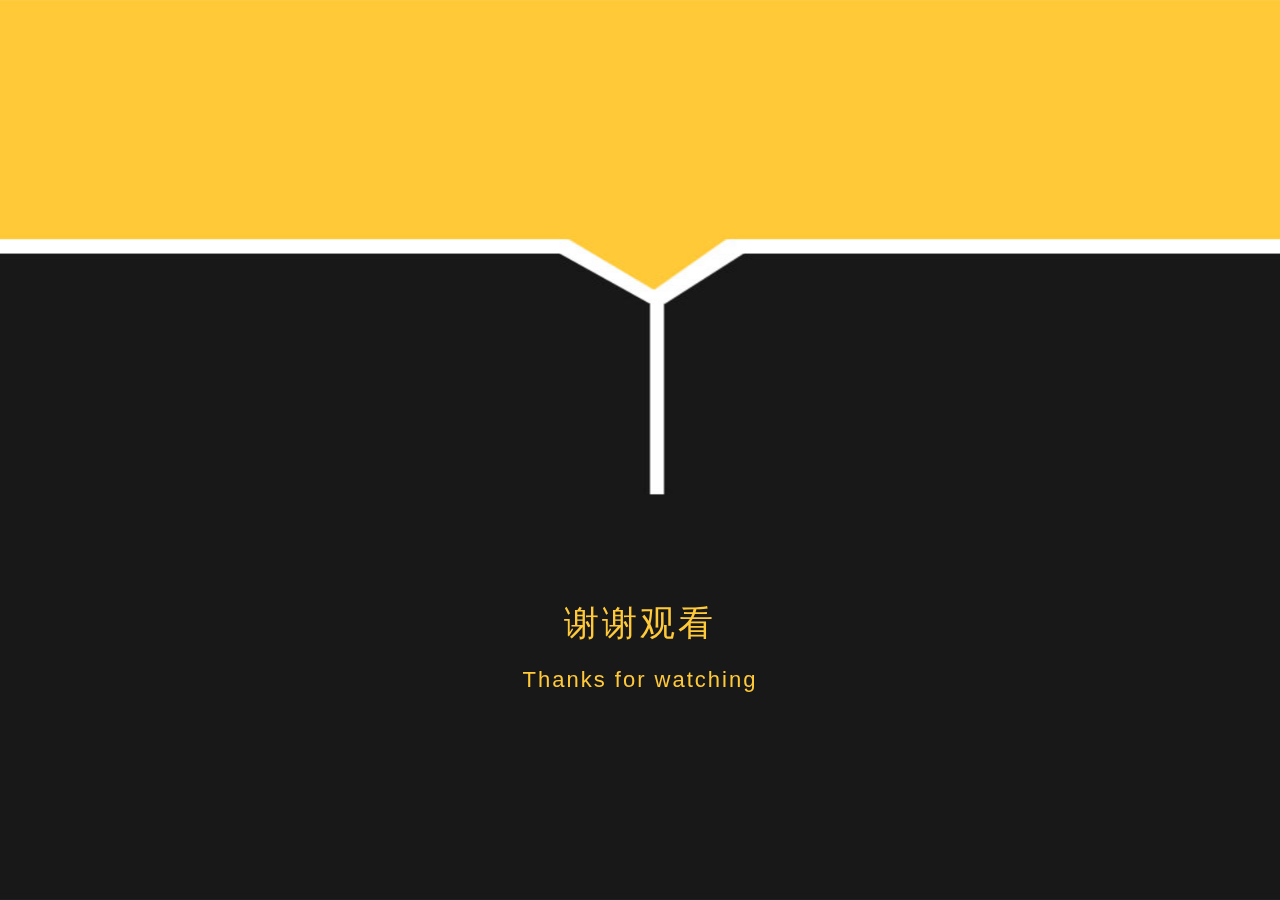
<file: index.html>
<!DOCTYPE html>
<html lang="en">
<head>
    <meta charset="UTF-8">
    <meta name="viewport"
          content="width=device-width, user-scalable=no, initial-scale=1.0, maximum-scale=1.0, minimum-scale=1.0">
    <title>个人简历</title>

    <link rel="stylesheet" href="css/reset.min.css">
    <link rel="stylesheet" href="css/swiper.min.css">
    <link rel="stylesheet" href="css/animate.css">
    <link rel="stylesheet" href="css/index.css">


</head>
<body>
<div class="swiper-container">
    <div class="swiper-wrapper">
        <div class="swiper-slide page1">
            <div class="qwe"></div>
            <div class="zxc"><p>求职广告创意/设计/策划</p></div>
        </div>
        <div class="swiper-slide page2">
            <div class="zp"></div>
            <h3 class="min">戈昊宇</h3>
            <ul class="js">
                <li><span>1998.01</span></li>
                <li><span>河北省张家口市</span></li>
                <li><span>18731399060</span></li>
                <li><span>1561701524@qq.com</span></li>
            </ul>
            <div class="biao"></div>
            <h3 class="qian11">兴趣爱好</h3>
            <div class="duan11"><p>读书、画画、篆刻、游戏</p></div>
            <h3 class="qian12">教育背景</h3>
            <div class="duan12"><p>保定职业技术学院   2016.9-2019.6</p></div>
            <div class="duan13">
                <p>主修课程：平面广告设计、构成设计、会展广告设计、广告策划、广告营销、字体设计、企业形象设计、网页设计、界面设计</p>
            </div>
        </div>
        <div class="swiper-slide page3">
            <h3 class="qian21">技能特长</h3>
            <ul class="silian">
                <li><span>熟练掌握  PS、AI、3D MAX</span></li>
                <li><span>会简单操作 PR、AE、DW、WS</span></li>
            </ul>
            <div class="duan21"><p>会一些网页制作、公众号制作和视屏剪辑，最爱AI、PS、3D  MAX经常使用</p></div>
            <h3 class="qian22">获得奖项</h3>
            <ul class="sil">
                <li><span>活动策划佳作奖/优秀奖</span></li>
                <li><span>广告文案佳作奖/优秀奖</span></li>
                <li><span>篆刻三等奖，参加过篆刻作品展</span></li>
                <li><span>ISO资格证</span></li>
            </ul>
        </div>
        <div class="swiper-slide page4">
            <div class="di1"><p>谢谢观看</p></div>
            <div class="di2"><p>Thanks for watching</p></div>
        </div>
    </div>
</div>
<script src="js/swiper.min.js"></script>
<script src="js/index.js"></script>
<script>
    var mySwiper = new Swiper ('.swiper-container', {
        direction: 'vertical',
        loop: true,
        pagination: {
            el: '.swiper-pagination',
        },
        navigation: {
            nextEl: '.swiper-button-next',
            prevEl: '.swiper-button-prev',
        },
        scrollbar: {
            el: '.swiper-scrollbar',
        },
    })
</script>

</body>
</html>
</file>
<file: css/index.css>
html{font-size:100px}
html,body,.swiper-container,.swiper-slide{width:100%;height:100%;overflow:hidden;}
body{background-color: inherit;background-size:100% 100%;}
@-webkit-keyframes musicMove { 0% {  -webkit-transform: rotate(0deg);  transform: rotate(0deg);  } 100% {  -webkit-transform: rotate(360deg);  transform: rotate(360deg);  } }
@keyframes musicMove { 0% {  -webkit-transform: rotate(0deg);  transform: rotate(0deg);  } 100% {  -webkit-transform: rotate(360deg);  transform: rotate(360deg);  } }

.page1{background:url("../images/yiping/yipingdi.jpg")no-repeat;background-size:100% 100%;position: relative;}
.page1 .qwe{width: 3rem;height:4.65rem;left:50%;margin-left:2.2rem;float: left;background:url("../images/yiping/yipingzi.png")no-repeat;position: static;top: -2rem;right: 0rem;}
.page1 .zxc{text-align:center ;margin-top: 7.5rem; font-size:20px;letter-spacing:3px;color: #ffc938;}
#page1 .qwe{-webkit-animation: bounceInDown 1s .2s ease both;-moz-animation: fadeIn 1s .2s ease both;}
#page1 .zxc{-webkit-animation: bounceInDown 1s .6s ease both;-moz-animation: fadeIn 1s .6s ease both;}

.page2{background:url("../images/erping/erpingdi.jpg")no-repeat;background-size:100% 100%;position: relative;}
.page2 .zp{height:3.5rem;width:2.5rem;background:url("../images/erping/erzhan.png")no-repeat;position: absolute;top: .1rem;right: 3.8rem;}
.page2 .min{height:3.5rem;width:2.2rem;position: absolute;top: .2rem;right: 1.2rem;font-size:28px;letter-spacing:3px;color: #000;font-family: "Adobe 楷体 Std R"}
.page2 .js{height:3.5rem;width:2.2rem;position: absolute;top: 1rem;right: 1.2rem;font-size:15px;line-height:30px;color: #000;font-family: "Adobe 楷体 Std R"}
.page2 .qian11{height:3.5rem;width:2.2rem;position: absolute;top: 5rem;right: 4rem;font-size:20px;color: #ffc938;font-family: "Adobe 楷体 Std R"}
.page2 .duan11{height:3.5rem;width:5rem;position: absolute;top: 6rem;right: 1rem;font-size:15px;line-height:20px;color: #ffc938;font-family: "Adobe 楷体 Std R"}
.page2 .qian12{height:5rem;width:2.2rem;position: absolute;top: 7rem;right: 4rem;font-size:20px;color: #ffc938;font-family: "Adobe 楷体 Std R"}
.page2 .duan12{height:3.5rem;width:5rem;position: absolute;top: 8rem;right: 1rem;font-size:15px;line-height:20px;color: #ffc938;font-family: "Adobe 楷体 Std R"}
.page2 .duan13{height:3.5rem;width:5.5rem;position: absolute;top: 9rem;right: 0.55rem;font-size:15px;line-height:20px;color: #ffc938;font-family: "Adobe 楷体 Std R"}
#page2 .zp{-webkit-animation: bounceInRight 0s ease 1s both;animation: bounceInRight 1s ease 1s both;}
#page2 .min{-webkit-animation: bounceInDown 1s ease 2s both;animation: bounceInDown 1s ease 2s both;}
#page2 .js{-webkit-animation: bounceInDown 1s ease 2s both;animation: bounceInDown 1s ease 2s both;}
#page2 .qian11{-webkit-animation: bounceInRight 1s ease 3s both;animation: bounceInRight 1s ease 3s both;}
#page2 .duan11{-webkit-animation: fadeIn 1s ease 4s both;animation: fadeIn 1s ease 4s both;}
#page2 .qian12{-webkit-animation: bounceInRight 1s ease 5s both;animation: bounceInRight 1s ease 5s both;}
#page2 .duan12{-webkit-animation: fadeIn 1s ease 6s both;animation: fadeIn 1s ease 6s both;}
#page2 .duan13{-webkit-animation: fadeIn 1s ease 6s both;animation: fadeIn 1s ease 6s both;}

.page3{background:url("../images/shanpingdi.jpg")no-repeat;background-size:100% 100%;position: relative;}
.page3 .qian21{height:5rem;width:2.2rem;position: absolute;top: .8rem;right: 4rem;font-size:20px;color: #000;font-family: "Adobe 楷体 Std R"}
.page3 .silian{height:3.5rem;width:5.5rem;position: absolute;top: 1.5rem;right: 0.5rem;font-size:15px;line-height:35px;color: #000;font-family: "Adobe 楷体 Std R"}
.page3 .duan21{height:3.5rem;width:5.5rem;position: absolute;top: 3rem;right: 0.5rem;font-size:15px;line-height:30px;color: #000;font-family: "Adobe 楷体 Std R"}
.page3 .qian22{height:5rem;width:2.2rem;position: absolute;top: 6.5rem;right: 4rem;font-size:20px;color: #ffc938;font-family: "Adobe 楷体 Std R"}
.page3 .sil{height:5rem;width:5.5rem;position: absolute;top: 7.5rem;right: 0.5rem;font-size:15px;line-height:30px;color: #ffc938;font-family: "Adobe 楷体 Std R"}
#page3 .qian21{-webkit-animation: bounceInDown 1s  1s ease both ;animation: bounceInDown 1s  1s ease both}
#page3 .silian{-webkit-animation: bounceInDown 1s 2s ease both ;animation: bounceInDown 1s  2s ease both}
#page3 .duan21{-webkit-animation: bounceInDown 1s 3s ease both ;animation: bounceInDown 1s  3s ease both}
#page3 .qian22{-webkit-animation: bounceInDown 1s 4s ease both ;animation: bounceInDown 1s  4s ease both}
#page3 .sil{-webkit-animation: bounceInDown 1s 5s ease both ;animation: bounceInDown 1s  5s ease both}

.page4{background:url("../images/siping/sidi.jpg")no-repeat;background-size:100% 100%;position: relative;}
.page4 .di1{text-align:center ;margin-top: 6rem; font-size:35px;letter-spacing:3px;color: #ffc938;}
.page4 .di2{text-align:center ;margin-top: .2rem; font-size:22px;letter-spacing:2px;color: #ffc938;}
#page4 .di1{-webkit-animation: bounceInDown 1s ease 1s both;animation: fadeIn 1s ease 1s both;}
#page4 .di2{-webkit-animation: bounceInDown 1s ease 2s both;animation: bounceInDown 1s ease 2s both;}
</file>
